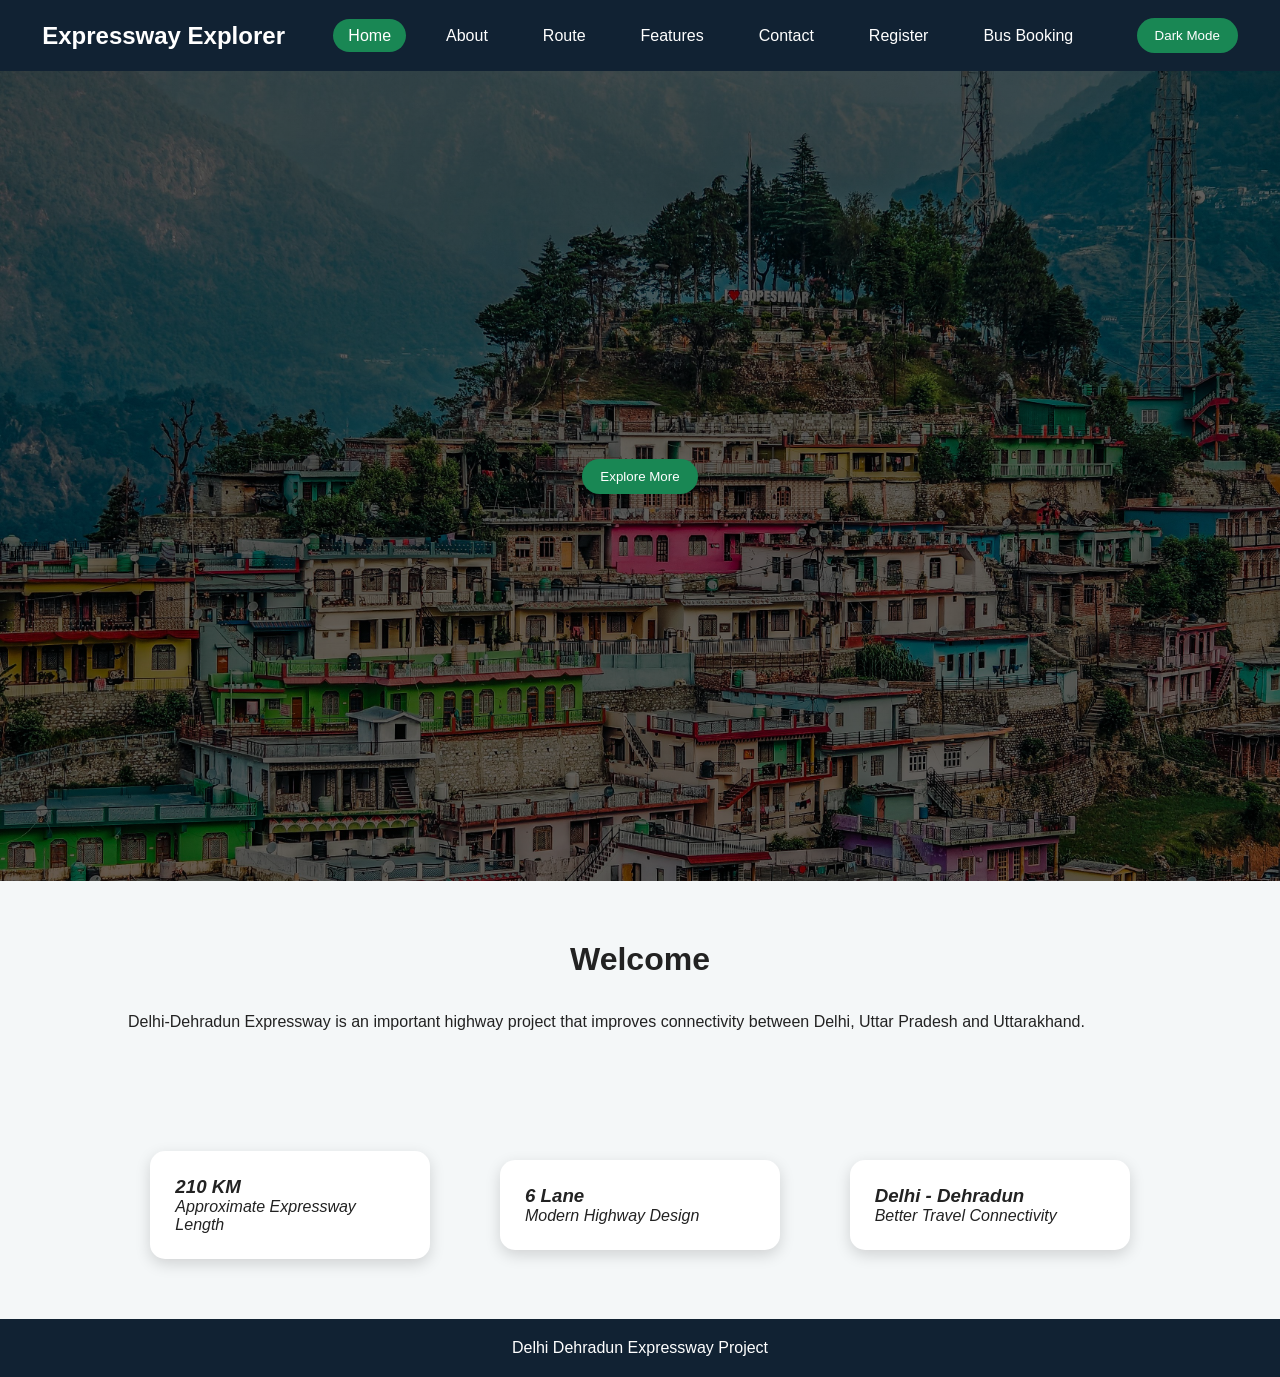
<file: index.html>
<!DOCTYPE html>
<html lang="en">

<head>

    <meta charset="UTF-8">
    <meta name="viewport" content="width=device-width, initial-scale=1.0">

    <title>Delhi Dehradun Expressway</title>

    <!-- CSS Link -->
    <link rel="stylesheet" href="style.css">

</head>


<body>


<header>

<nav>

    <h2>Expressway Explorer</h2>


    <ul>

        <li>
            <a class="active" href="index.html">Home</a>
        </li>

        <li>
            <a href="about.html">About</a>
        </li>

        <li>
            <a href="route.html">Route</a>
        </li>

        <li>
            <a href="features.html">Features</a>
        </li>

        <li>
            <a href="contact.html">Contact</a>
        </li>
        <li>            <a href="register.html">Register</a>
</li>
<li><a href="bus-booking.html">Bus Booking</a></li>

    </ul>
    


    <button onclick="darkMode()">
        Dark Mode
    </button>


</nav>

</header>





<section class="hero">
    






<a href="about.html">

<button>
Explore More
</button>

</a>



</div>


</section>





<section>


<h2 class="title">
Welcome
</h2>


<p class="intro">

Delhi-Dehradun Expressway is an important highway
project that improves connectivity between Delhi,
Uttar Pradesh and Uttarakhand.

</p>


</section>





<section class="cards">


<div class="card">

<h3>
210 KM
</h3>

<p>
Approximate Expressway Length
</p>

</div>



<div class="card">

<h3>
6 Lane
</h3>

<p>
Modern Highway Design
</p>

</div>



<div class="card">

<h3>
Delhi - Dehradun
</h3>

<p>
Better Travel Connectivity
</p>

</div>


</section>





<footer>

<p>
Delhi Dehradun Expressway Project
</p>

</footer>




<!-- JavaScript Link -->
<script src="script.js"></script>


</body>

</html>
</file>
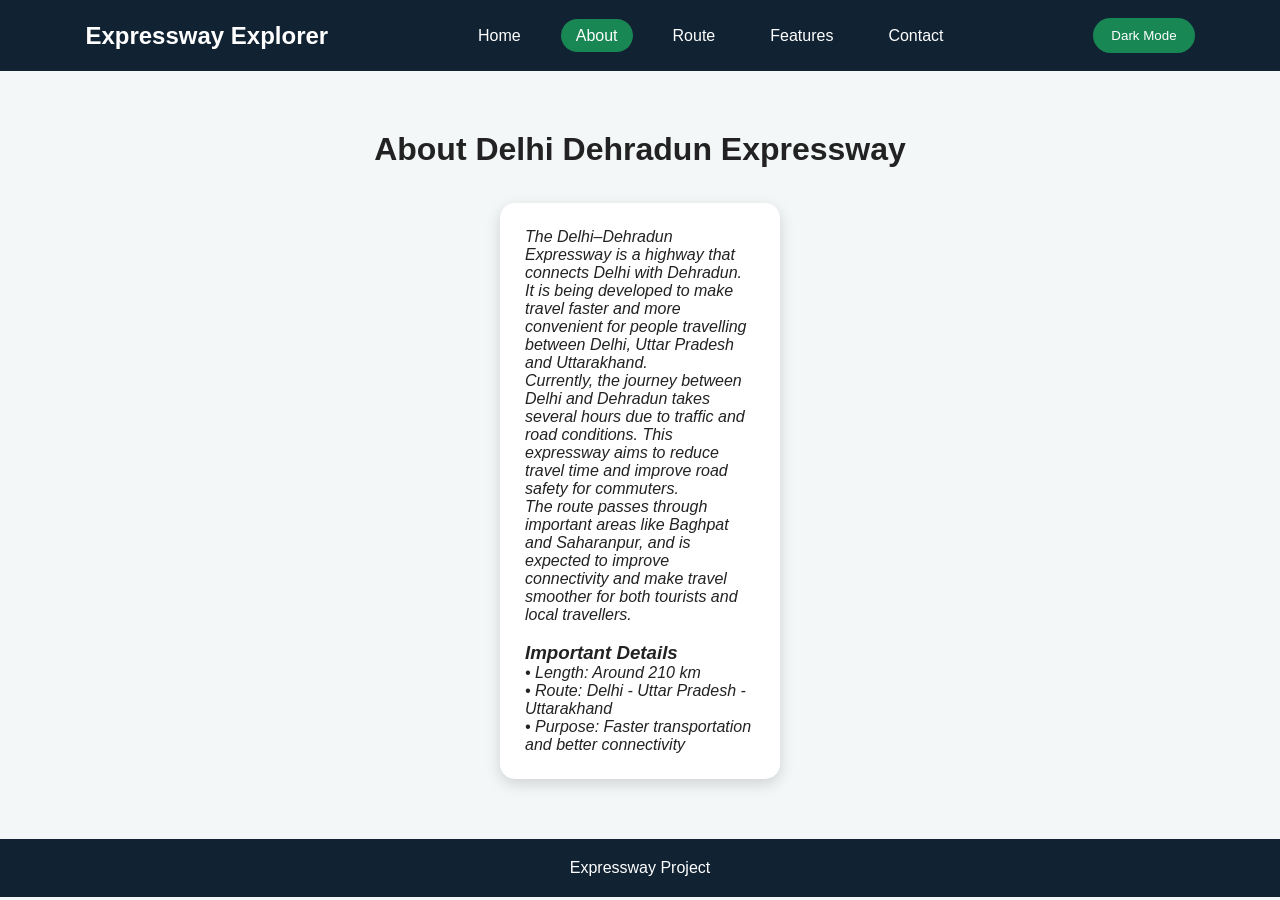
<file: about.html>
<!DOCTYPE html>
<html>
<head>

<title>About Expressway</title>

<link rel="stylesheet" href="style.css">

</head>

<body>

<header>

<nav>

<h2>Expressway Explorer</h2>

<ul>
<li><a href="index.html">Home</a></li>
<li><a class="active" href="about.html">About</a></li>
<li><a href="route.html">Route</a></li>
<li><a href="features.html">Features</a></li>
<li><a href="contact.html">Contact</a></li>
</ul>

<button onclick="darkMode()">Dark Mode</button>

</nav>

</header>



<section>

<h1 class="title">About Delhi Dehradun Expressway</h1>

<div class="card about-box">

<p>
The Delhi–Dehradun Expressway is a highway  that connects 
Delhi with Dehradun. It is being developed to make travel faster 
and more convenient for people travelling between Delhi, Uttar Pradesh 
and Uttarakhand.
</p>

<p>
Currently, the journey between Delhi and Dehradun takes several hours 
due to traffic and road conditions. This expressway aims to reduce 
travel time and improve road safety for commuters.
</p>

<p>
The route passes through important areas like Baghpat and Saharanpur, 
and is expected to improve connectivity and make travel smoother for 
both tourists and local travellers.
</p>

<br>

<h3>Important Details</h3>

<p>
• Length: Around 210 km<br>
• Route: Delhi - Uttar Pradesh - Uttarakhand<br>
• Purpose: Faster transportation and better connectivity
</p>

</div>

</section>



<footer>
<p>Expressway Project</p>
</footer>


<script src="script.js"></script>

</body>
</html>
</file>
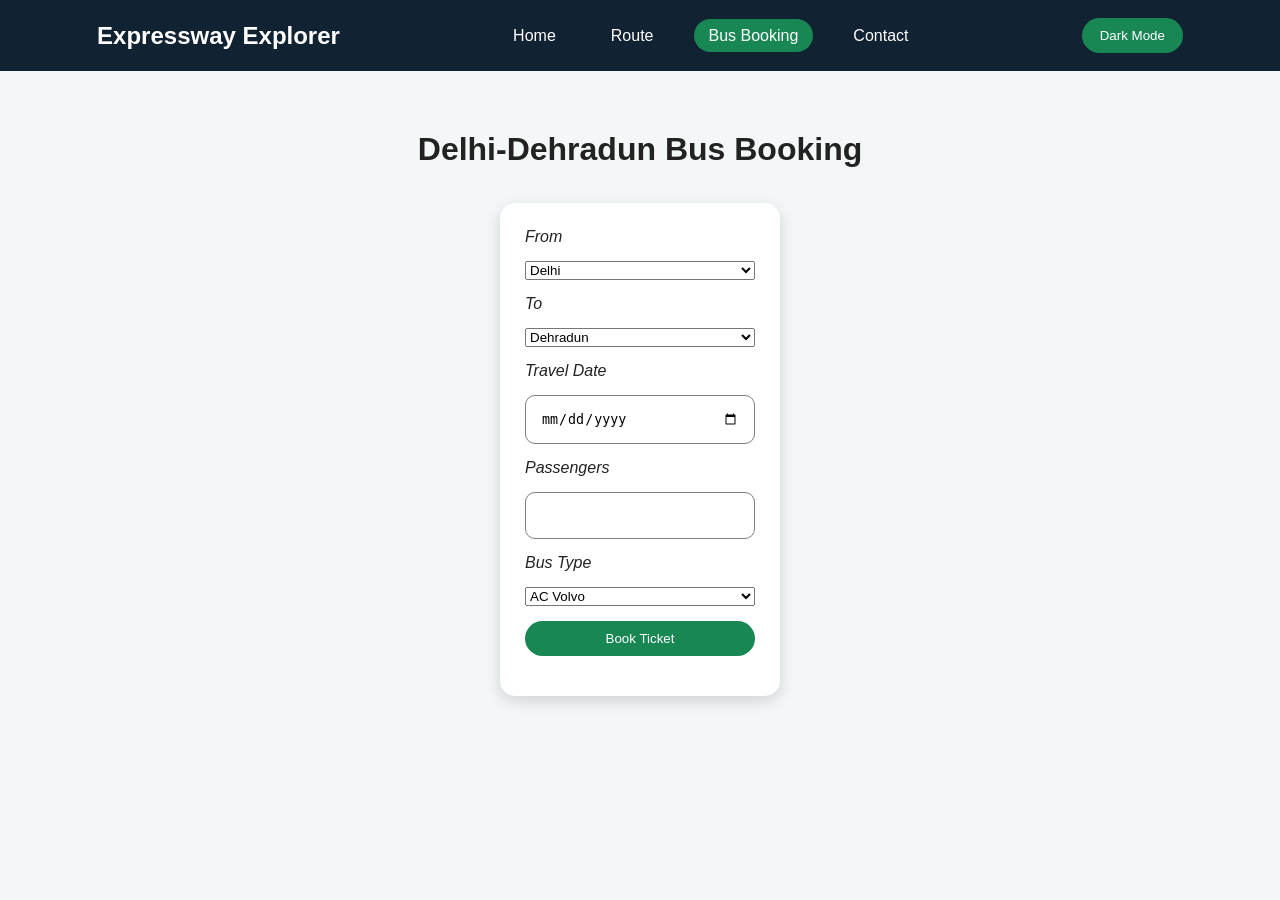
<file: bus-booking.html>
<!DOCTYPE html>
<html>

<head>

<title>Bus Booking</title>

<link rel="stylesheet" href="style.css">

</head>

<body>

<header>

<nav>

<h2>Expressway Explorer</h2>

<ul>
<li><a href="index.html">Home</a></li>
<li><a href="route.html">Route</a></li>
<li><a class="active" href="bus-booking.html">Bus Booking</a></li>
<li><a href="contact.html">Contact</a></li>
</ul>

<button onclick="darkMode()">Dark Mode</button>

</nav>

</header>


<section>

<h1 class="title">
Delhi-Dehradun Bus Booking
</h1>


<div class="card">

<form onsubmit="bookBus(); return false;">


<label>From</label>

<select id="busFrom">

<option>Delhi</option>
<option>Baghpat</option>
<option>Saharanpur</option>

</select>


<label>To</label>

<select id="busTo">

<option>Dehradun</option>
<option>Saharanpur</option>

</select>


<label>Travel Date</label>

<input type="date" id="date">


<label>Passengers</label>

<input type="number" id="passengers" min="1">


<label>Bus Type</label>

<select id="busType">

<option>AC Volvo</option>
<option>AC Sleeper</option>
<option>Non AC</option>

</select>


<button type="submit">
Book Ticket
</button>


<p id="bookingResult"></p>


</form>

</div>

</section>


<script src="script.js"></script>

</body>

</html>
</file>
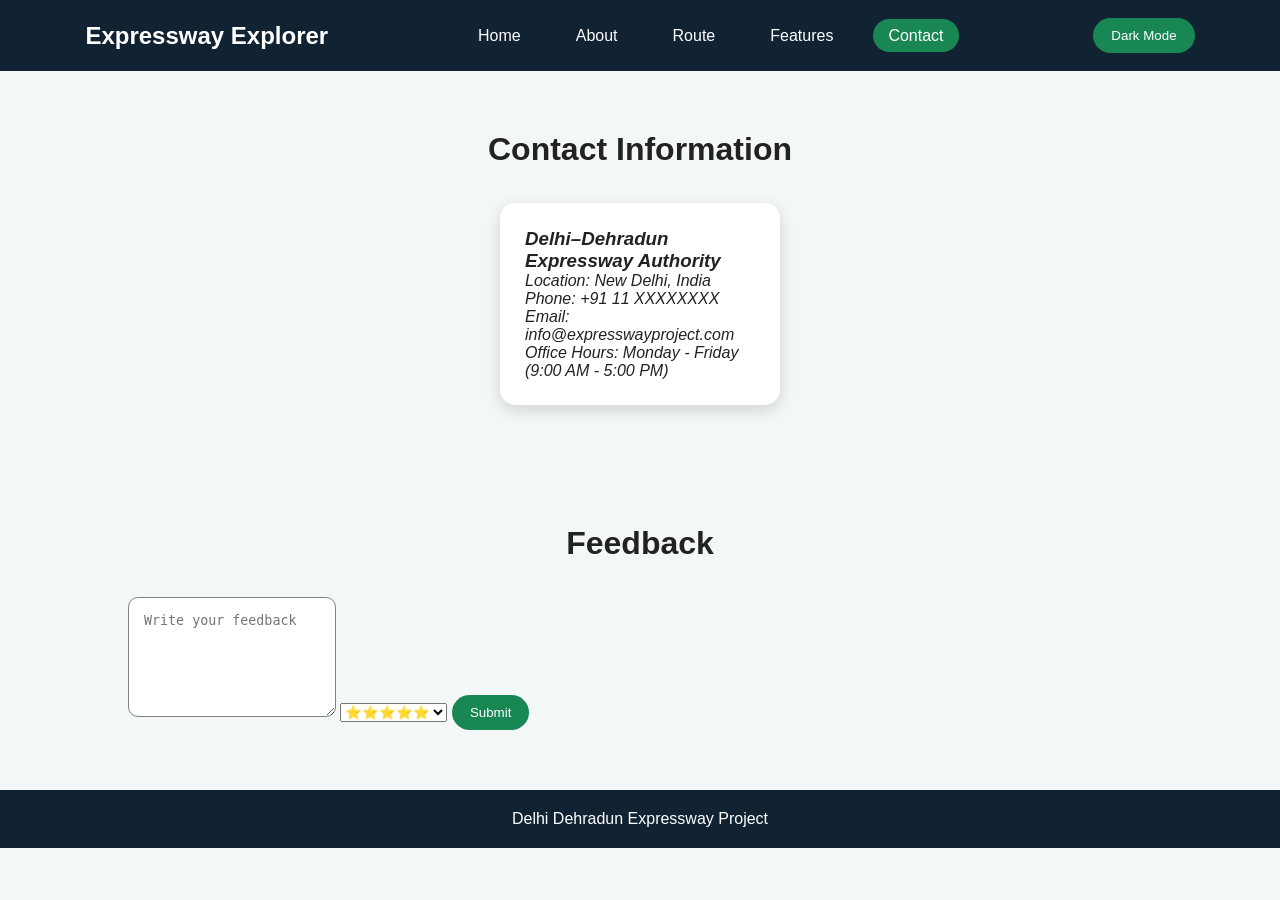
<file: contact.html>
<!DOCTYPE html>
<html>

<head>

<title>Contact</title>

<link rel="stylesheet" href="style.css">

</head>


<body>


<header>

<nav>

<h2>Expressway Explorer</h2>

<ul>

<li><a href="index.html">Home</a></li>
<li><a href="about.html">About</a></li>
<li><a href="route.html">Route</a></li>
<li><a href="features.html">Features</a></li>
<li><a class="active" href="contact.html">Contact</a></li>

</ul>

<button onclick="darkMode()">Dark Mode</button>

</nav>

</header>




<section>


<h1 class="title">
Contact Information
</h1>



<div class="card contact-box">


<h3>Delhi–Dehradun Expressway Authority</h3>


<p>
 Location: New Delhi, India
</p>


<p>
 Phone: +91 11 XXXXXXXX
</p>


<p>
 Email: info@expresswayproject.com
</p>


<p>
 Office Hours: Monday - Friday (9:00 AM - 5:00 PM)
</p>


</div>



</section>
<section>

<h2 class="title">
Feedback
</h2>


<textarea id="feedback"
placeholder="Write your feedback">
</textarea>


<select id="rating">

<option>⭐⭐⭐⭐⭐</option>
<option>⭐⭐⭐⭐</option>
<option>⭐⭐⭐</option>
<option>⭐⭐</option>
<option>⭐</option>

</select>


<button onclick="submitFeedback()">
Submit
</button>


<p id="feedbackMsg"></p>


</section>





<footer>

<p>
Delhi Dehradun Expressway Project
</p>

</footer>



<script src="script.js"></script>


</body>

</html>
</file>
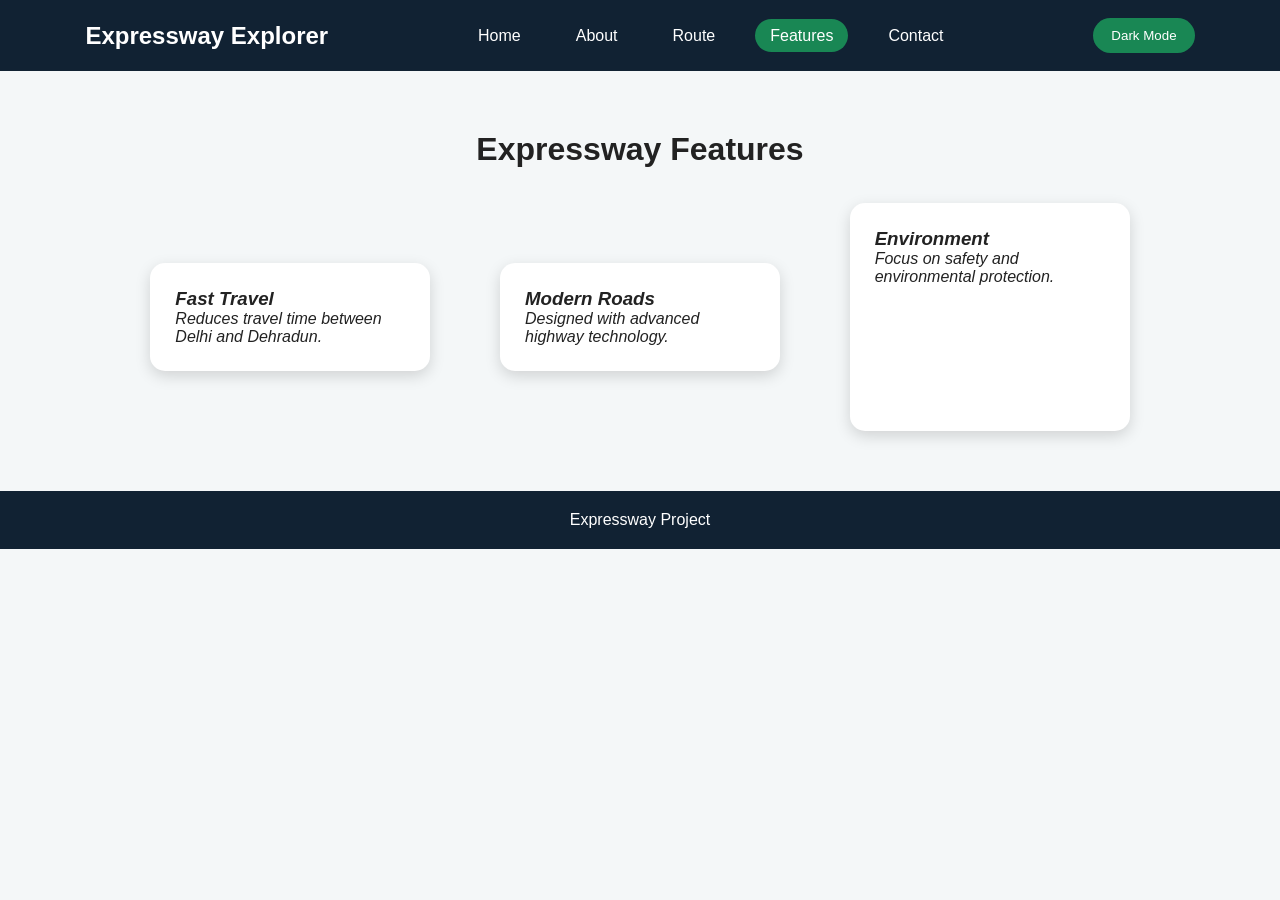
<file: features.html>
<!DOCTYPE html>
<html>

<head>

<title>Features</title>

<link rel="stylesheet" href="style.css">

</head>


<body>


<header>

<nav>

<h2>Expressway Explorer</h2>


<ul>

<li><a href="index.html">Home</a></li>
<li><a href="about.html">About</a></li>
<li><a href="route.html">Route</a></li>
<li><a class="active" href="features.html">Features</a></li>
<li><a href="contact.html">Contact</a></li>

</ul>


<button onclick="darkMode()">Dark Mode</button>


</nav>

</header>




<section>

<h1 class="title">
Expressway Features
</h1>


<div class="cards">


<div class="card">
<h3> Fast Travel</h3>
<p>Reduces travel time between Delhi and Dehradun.</p>
</div>


<div class="card">
<h3>Modern Roads</h3>
<p>Designed with advanced highway technology.</p>
</div>


<div class="card">
<h3> Environment</h3>
<p>Focus on safety and environmental protection.</p>
<section>






</section>
</div>


</div>

</section>



<footer>
<p>Expressway Project</p>
</footer>


<script src="script.js"></script>


</body>

</html>
</file>
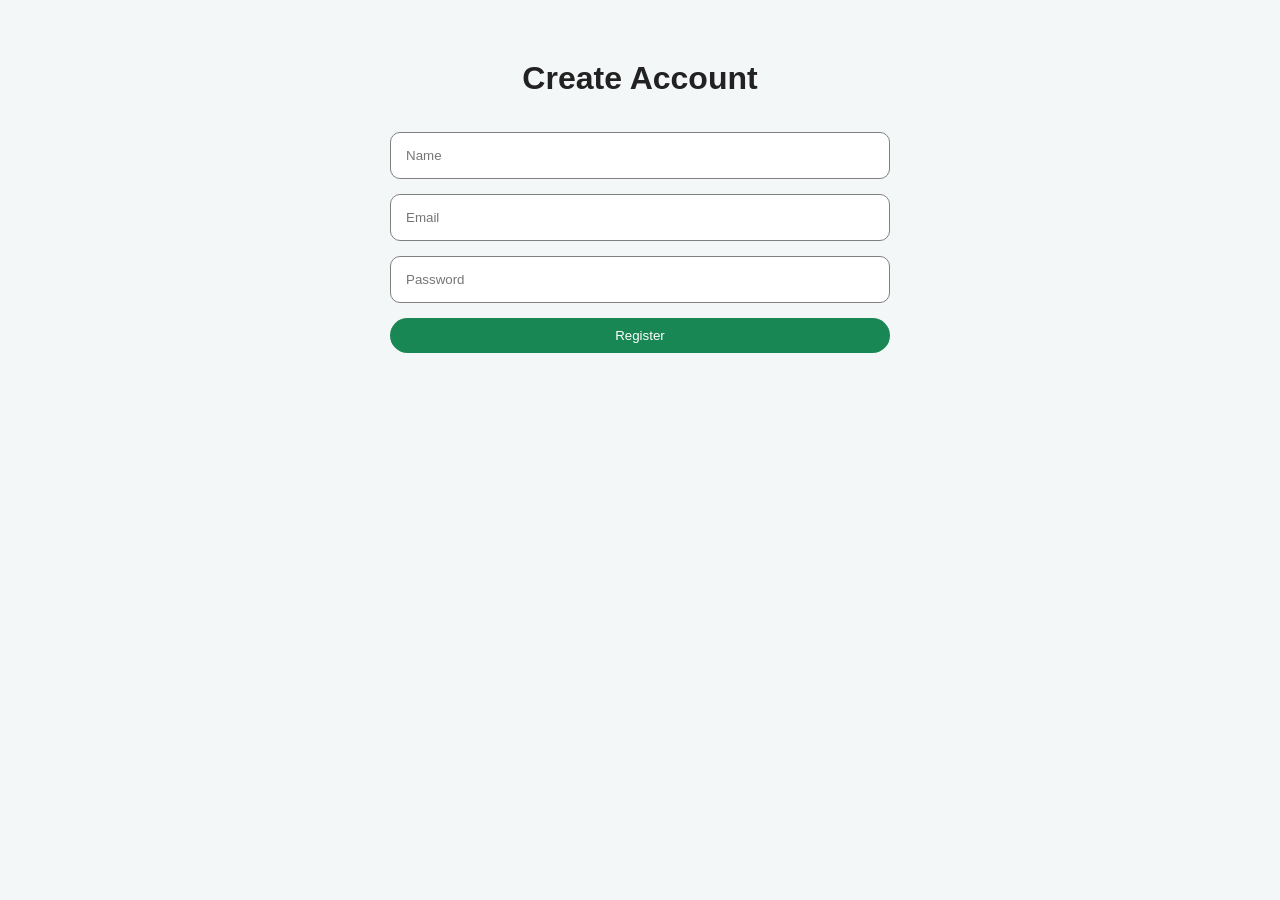
<file: register.html>
<!DOCTYPE html>
<html>
<head>
<title>Register</title>
<link rel="stylesheet" href="style.css">
</head>

<body>

<section>

<h2 class="title">Create Account</h2>

<form onsubmit="registerUser(); return false;">

<input id="regName" type="text" placeholder="Name">

<input id="regEmail" type="email" placeholder="Email">

<input id="regPass" type="password" placeholder="Password">

<button type="submit">
Register
</button>

</form>

</section>


<script src="script.js"></script>

</body>
</html>
</file>
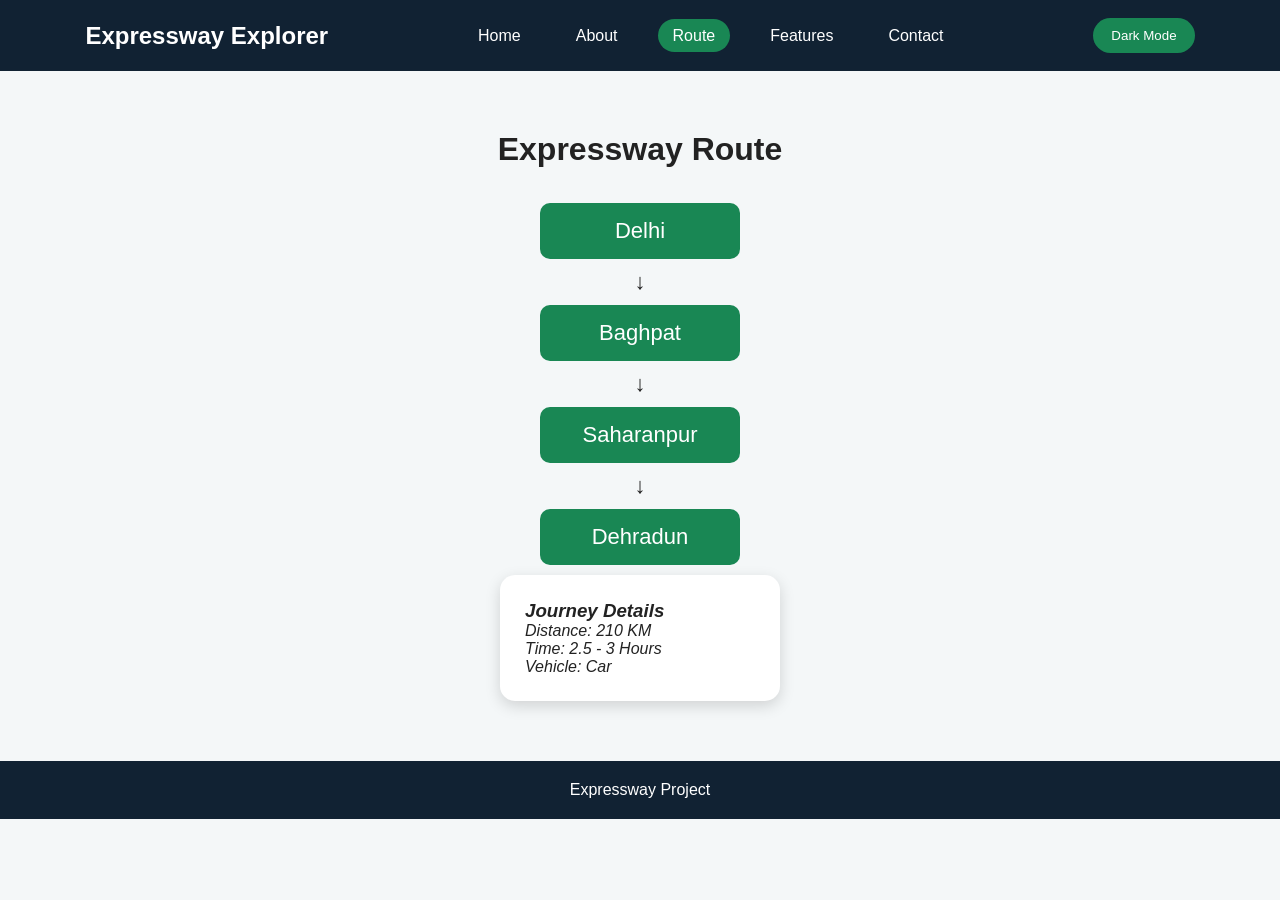
<file: route.html>
<!DOCTYPE html>
<html>

<head>

<title>Route</title>

<link rel="stylesheet" href="style.css">

</head>


<body>


<header>

<nav>

<h2>Expressway Explorer</h2>

<ul>

<li><a href="index.html">Home</a></li>
<li><a href="about.html">About</a></li>
<li><a class="active" href="route.html">Route</a></li>
<li><a href="features.html">Features</a></li>
<li><a href="contact.html">Contact</a></li>

</ul>


<button onclick="darkMode()">Dark Mode</button>

</nav>

</header>




<section>

<h1 class="title">
Expressway Route
</h1>


<div class="route">

<div>Delhi</div>
<span>↓</span>

<div>Baghpat</div>
<span>↓</span>

<div>Saharanpur</div>
<span>↓</span>

<div>Dehradun</div>

</div>
<div class="card">

<h3>Journey Details</h3>

<p>Distance: 210 KM</p>

<p>Time: 2.5 - 3 Hours</p>

<p>Vehicle: Car</p>

</div>


</section>




<footer>
<p>Expressway Project</p>
</footer>


<script src="script.js"></script>


</body>

</html>
</file>
<file: style.css>
*{
    margin:0;
    padding:0;
    box-sizing:border-box;
    scroll-behavior:smooth;
}


body{

    font-family:Arial, sans-serif;
    background:#f4f7f8;
    color:#222;

}


header{

    background:#123;
    position:sticky;
    top:0;
    z-index:10;

}


nav{

    display:flex;
    justify-content:space-around;
    align-items:center;
    padding:18px;

}


nav h2{

    color:white;

}


ul{

    display:flex;
    list-style:none;
    gap:25px;

}


ul a{

    color:white;
    text-decoration:none;
}



button{

    background:#198754;
    color:white;
    border:none;
    padding:10px 18px;
    border-radius:20px;
    cursor:pointer;

}


button:hover{

    background:#0d6efd;

}




.hero{

    height:90vh;
    background:
    linear-gradient(rgba(0,0,0,.5),rgba(0,0,0,.5)),
    url("dehradun1.jpg");

    background-size:cover;
    background-position:center;

    display:flex;
    align-items:center;
    justify-content:center;

}



.hero-text{

    text-align:center;
    color:white;
    width:70%;

}


.hero h1{

    font-size:45px;
    margin-bottom:20px;

}


section{

    padding:60px 10%;

}



.title{

    text-align:center;
    margin-bottom:35px;
    font-size:32px;

}



.cards{

    display:flex;
    justify-content:center;
    gap:25px;
    flex-wrap:wrap;

}


.card{

    background:white;
    font-style: italic;
    margin: auto;
    width:280px;
    padding:25px;
    border-radius:15px;

    box-shadow:0 5px 15px rgba(0,0,0,.15);

    transition:.3s;

}



.card:hover{

    transform:translateY(-10px);

}



.route{

    text-align:center;
    font-size:22px;

}


.route div{

    background:#198754;
    color:white;
    padding:15px;
    margin:10px auto;
    width:200px;
    border-radius:10px;

}



.gallery{

    text-align:center;

}


.gallery img{

    width:350px;
    height:220px;
    object-fit:cover;
    margin:15px;
    border-radius:15px;

}



form{

    max-width:500px;
    margin:auto;
    display:flex;
    flex-direction:column;
    gap:15px;

}



input,textarea{

    padding:15px;
    border-radius:10px;
    border:1px solid gray;

}



textarea{

    height:120px;

}



footer{

    background:#123;
    color:white;
    text-align:center;
    padding:20px;

}



.dark{

    background:#111;
    color:white;

}


.dark .card{

    background:#222;
    color:white;

}



@media(max-width:700px){

nav{

    flex-direction:column;
    gap:15px;

}


ul{

    flex-direction:column;
    text-align:center;

}


.hero h1{

    font-size:30px;

}


}
nav ul a{
    color:white;
    text-decoration:none;
    padding:8px 15px;
    border-radius:20px;
    transition:0.3s;
}


nav ul a:hover,
nav ul a.active{

    background:#198754;
    color:white;

}
</file>
